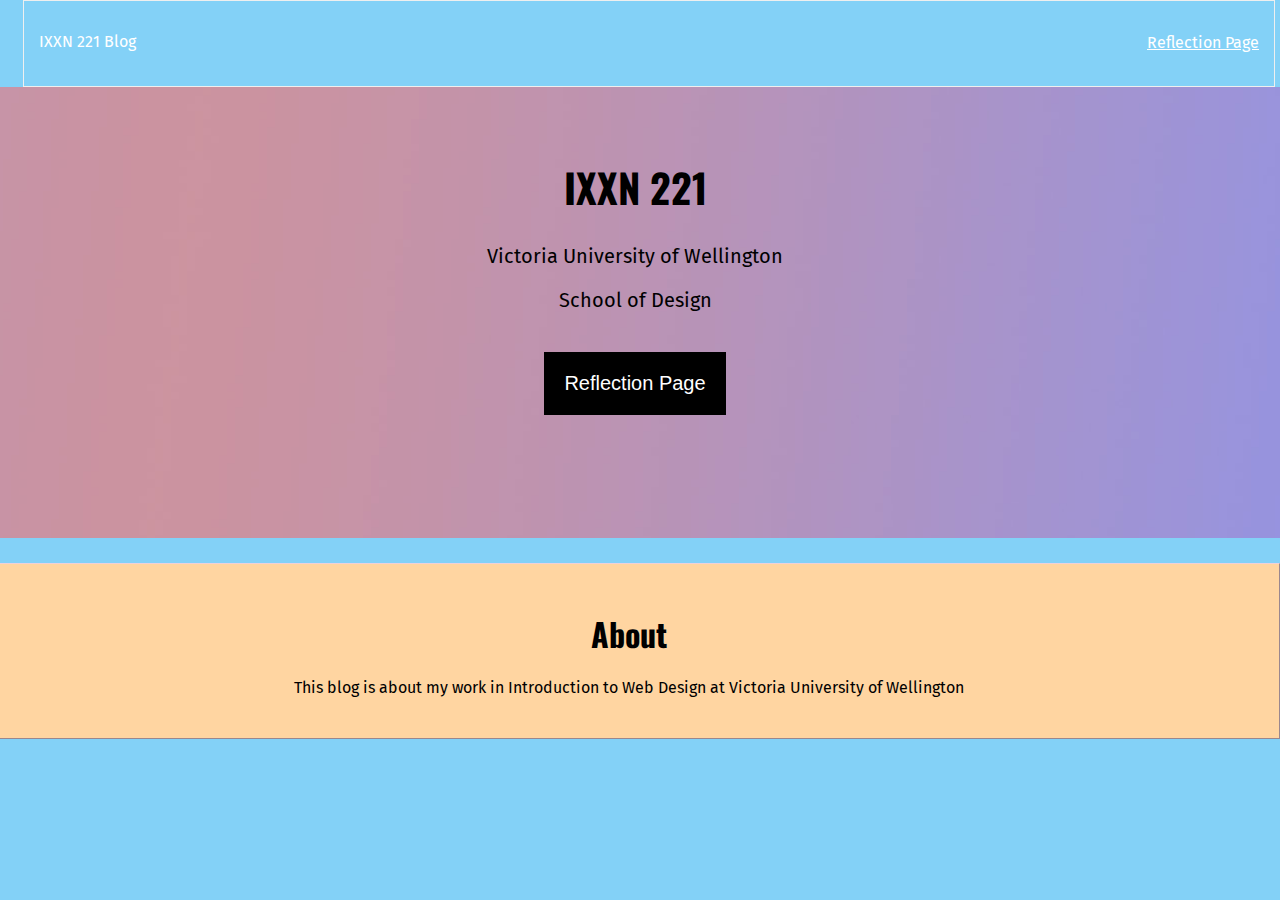
<file: blog_code/index.html>
<!DOCTYPE HTML>

<html>
<head>
    <title> IXXN 221 BLOG </title>
  <link rel='stylesheet' href='./main.css'>
  <link href="https://fonts.googleapis.com/css?family=Fira+Sans|Oswald&display=swap" rel="stylesheet">

</head>

  <body>

    <div>
  <nav class="reference-page-nav">
<a class="reference-home" href="./page.html" title="Reflection Page"> Reflection Page </a>
<p> IXXN 221 Blog </p>
  </nav>
    </div>

  <div class="header-image-and-title">



  <div class = "header-title">
      <h1> IXXN 221 </h1>
      <p> Victoria University of Wellington </p>
      <p> School of Design </p>
      <a href = "page.html">
      <button class="reflection-button"> <span> Reflection Page </span> </button>
    </a>
  </div>

  </div>

  <div class="para-about">
    <h1> About </h1>
    <p> This blog is about my work in Introduction to Web Design at Victoria University of Wellington  </p>
  </div>



  </body>

</html>
</file>
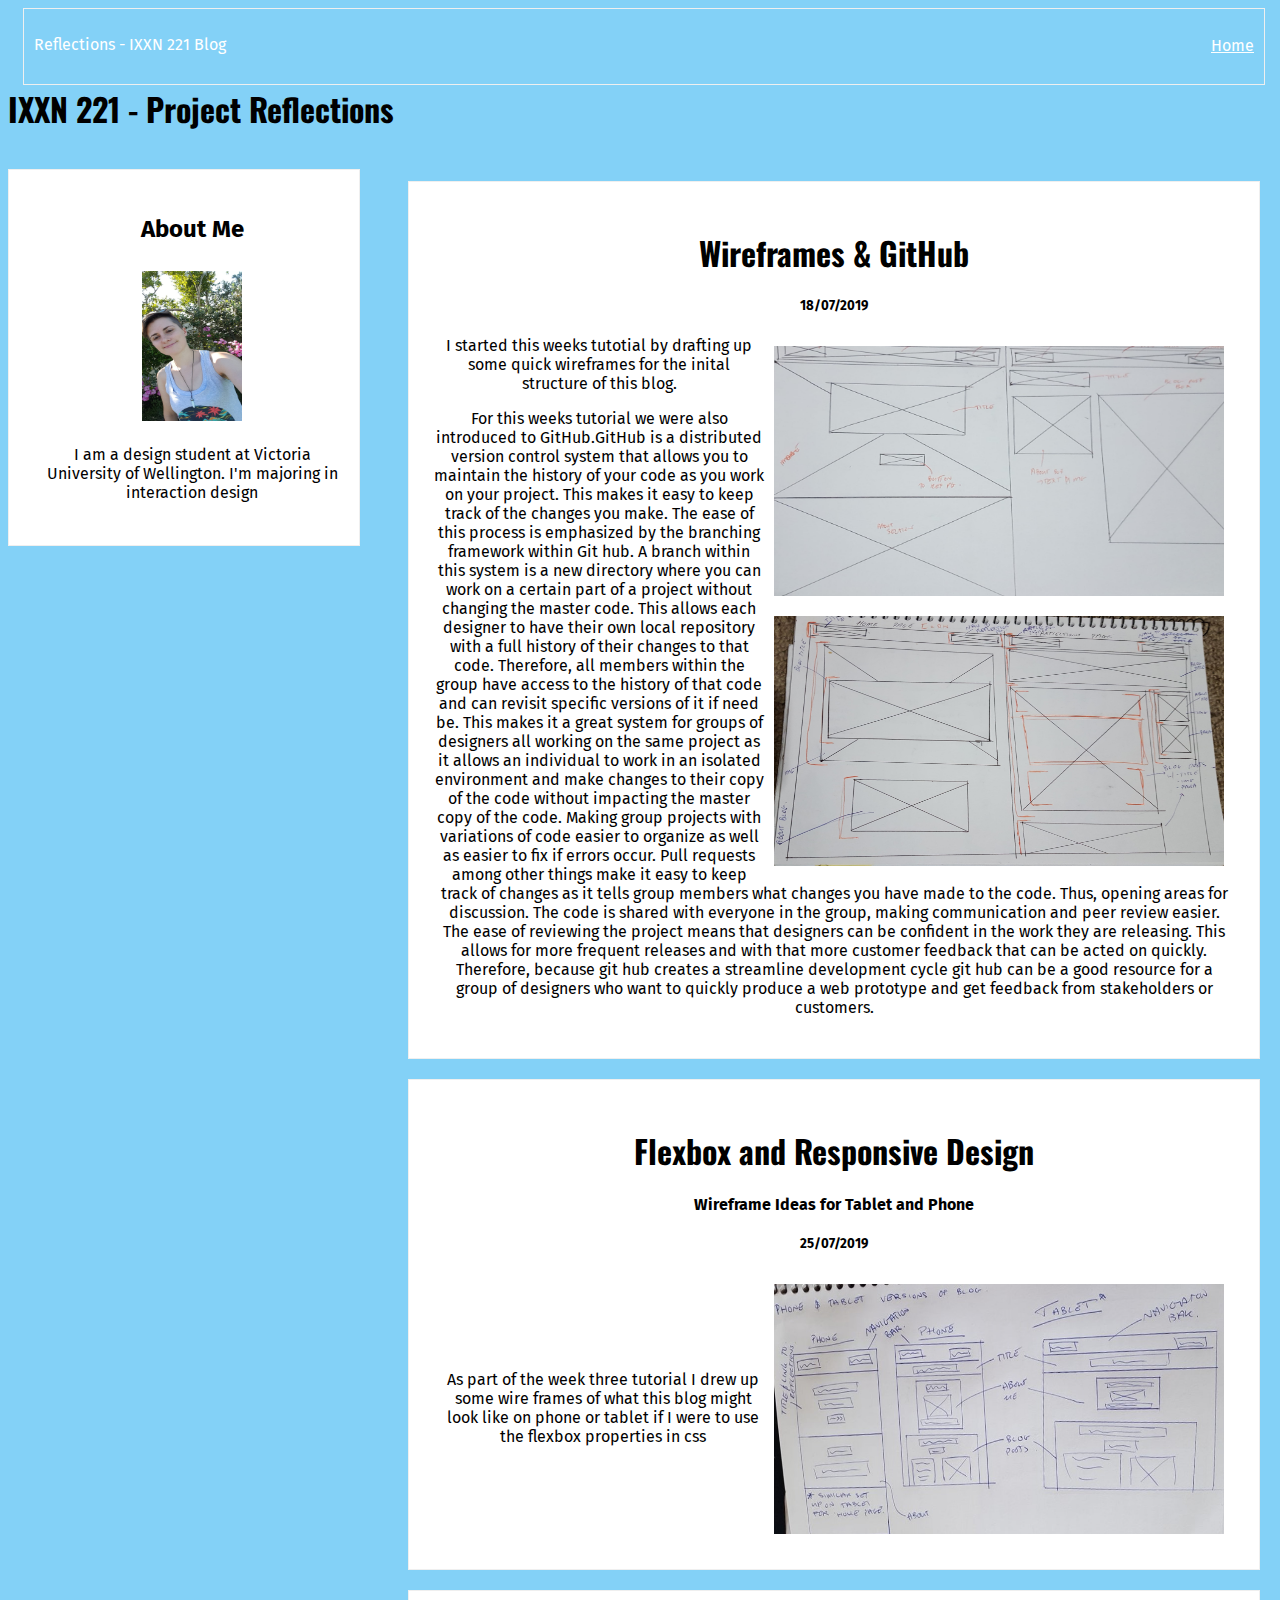
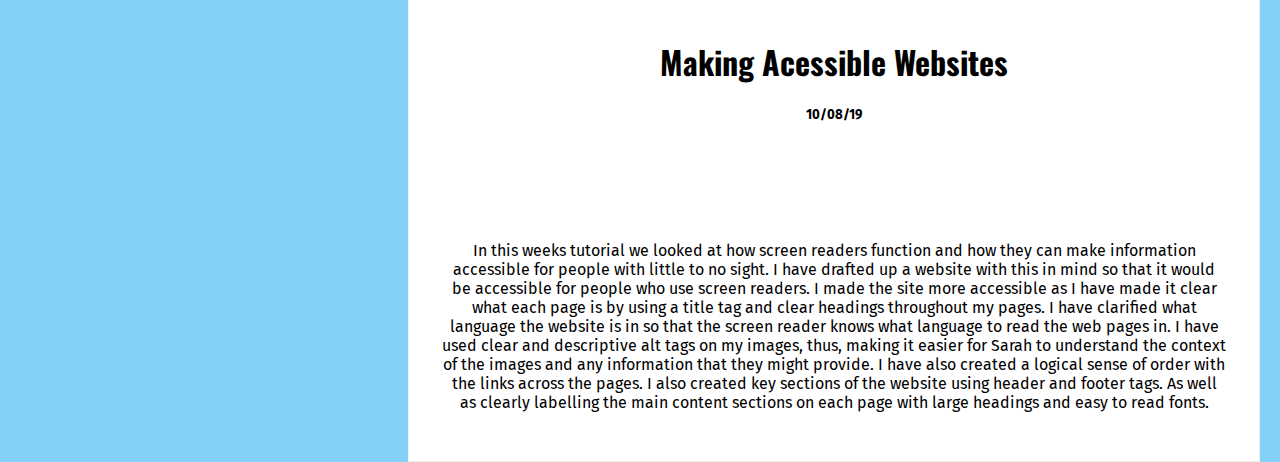
<file: blog_code/page.html>
<html>

<head>
  <title> IXXN 221 BLOG - REFLECTIONS </title>
  <link rel='stylesheet' href='./main.css'>
  <link href="https://fonts.googleapis.com/css?family=Fira+Sans|Oswald&display=swap" rel="stylesheet">

</head>

  <body>
    <div>

  <nav class="home-page-nav">
<a class="reference-home" href="./index.html" title="Home Page"> Home </a>
<p class = "title-navigation"> Reflections - IXXN 221 Blog </p>
  </nav>
    </div>


    <div class ="blog-title">
      <h1> IXXN 221 - Project Reflections </h1>
    </div>


    <div class = "blog-post-card">
      <h1> Wireframes & GitHub </h1>
      <h5> 18/07/2019 </h5>

      <img class="wireframes" src='wireframe_first.jpg' alt="wireframe_first">
      <img class="wireframes" src="wireframe_second.jpg" alt="wireframe_second">



      <p> I started this weeks tutotial by drafting up some quick wireframes for the inital structure of this blog. </p>

<p> For this weeks tutorial we were also introduced to GitHub.GitHub is a distributed version control system that allows you to maintain the history of your code as you work on your project. This makes it easy to keep track of the changes you make. The ease of this process is emphasized by the branching framework within Git hub. A branch within this system is a new directory where you can work on a certain part of a project without changing the master code. This allows each designer to have their own local repository with a full history of their changes to that code. Therefore,  all members within the group have access to the history of that code and can revisit specific versions of it if need be.
This makes it a great system for groups of designers all working on the same project as it allows an individual to work in an isolated environment and make changes to their copy of the code without impacting the master copy of the code. Making group projects with variations of code easier to organize as well as easier to fix if errors occur.
Pull requests among other things make it easy to keep track of changes as it tells group members what changes you have made to the code. Thus, opening areas for discussion. The code is shared with everyone in the group, making communication and peer review easier. The ease of reviewing the project means that designers can be confident in the work they are releasing. This allows for more frequent releases and with that more customer feedback that can be acted on quickly. Therefore, because git hub creates a streamline development cycle git hub can be a good resource for a group of designers who want to quickly produce a web prototype and get feedback from stakeholders or customers.
</p>

    </div>

    <div class = "blog-post-card">
      <h1> Flexbox and Responsive Design </h1>
        <h4> Wireframe Ideas for Tablet and Phone </h4>
          <h5> 25/07/2019 </h5>
<img class="wireframes" src="Responsive-wireframes.jpg" alt="Responsive-wireframes">
            <p class = "small-para">
               As part of the week three tutorial I drew up some wire frames of what
            this blog might look like on phone or tablet if I were to use the flexbox properties
          in css
         </p>

    </div>

  <div class = "blog-post-card">
    <h1> Making Acessible Websites <h1>
      <h5> 10/08/19 </h5>
    <p class= "small-para">

      In this weeks tutorial we looked at how screen readers function and
      how they can make information accessible for people with little to
      no sight. I have drafted up a website with this in mind so that it would
      be accessible for people who use screen readers. I made the site more accessible
      as I have made it clear what each page is by using a title tag and clear headings throughout my pages. I have clarified what language the website is in so that the screen reader knows what language to read the web pages in. I have used clear and descriptive alt tags on my images, thus, making it easier for Sarah to understand the context of the images and any information that they might provide. I have also created a logical sense of order with the links across the pages. I also created key sections of the website using header and footer tags. As well as clearly labelling the main content sections on each page with large headings and easy to read fonts.

  </p>

  </div>

    <div class = "about-me-column">
      <div class ="about-card">
        <h2> About Me </h2>

          <img class = "me-image" src='me.jpg' alt="me">

      <p> I am a design student at Victoria University of Wellington. I'm majoring in interaction design </p>
      </div>
    </div>



  </body>


</html>
</file>
<file: blog_code/main.css>
body{
background-color:#83D1F7;
padding: 0px;
margin:0px;
overflow: auto;
}

p, a, h2, h5, h4 {
  font-family: 'Fira Sans', sans-serif;
}


h1{
  font-family: 'Oswald', sans-serif;
}


.reflection-button{
text-decoration: none;
color: #ffffff;
background-color: #000000;
border: none;
margin: 20px;
padding: 20px;
font-size: 20px;
}

.reflection-button span {
  cursor: pointer;
  display: inline-block;
  position: relative;
  transition: 0.5s;
}

.reflection-button span:after {
  content: '\00bb';
  position: absolute;
  opacity: 0;
  top: 0;
  right: -20px;
  transition: 0.5s;
}

.reflection-button:hover span {
  padding-right: 25px;
}

.reflection-button:hover span:after {
  opacity: 1;
  right: 0;
}

.reference-home{
  margin-top: 17px;
  float:right;
  text-decoration: underline;
  color: #ffffff;
}

.title-navigation{
  color: #ffffff;
}

.reference-page-nav{
  background-color: #83D1F7;
  border: 1px solid #efefef;
  float:right;
  width: 1220px;
  height: 55px;
  padding: 15px;
  display: inline-block;
  margin-top: auto;
  margin-right: 5px;
  color: #ffffff;
}

.home-page-nav{
  background-color: #83D1F7;
  float:right;
  width: 1220px;
  height: 55px;
  padding: 10px;
  display: inline-block;
  border: 0.5px solid #efefef;
  margin-right: 15px;
}

.header-image-and-title{
padding: 20px;
width: 1245px;
background-image: url("placeholder.jpg");
float:right;

}

.header-image{
align-content: center;
padding: 8px;
margin-left: 250px;
margin-right: 250px;
}

.header-title{
margin: 15px 50px 75px 45px;
padding:8px;
text-align: center;
z-index: 3px;
font-size: 20px;
}

.para-about{
border: 0.5px outset #EFD1D9;
 background-color: #FFD5A1;
 text-align: center;
 padding: 25px;
 margin-top: 25px;
 width: 1250px;
 margin-right: 0px;
 float: right;
}



.blog-title{
 padding:8px;
 margin-top: 8px;
}

.blog-post-card{
 background-color: #ffffff;
 border: 1px solid #efefef;
 padding: 25px;
 width:800px;
 float: right;
 margin-left: 35px;
 margin-right: 20px;
 margin-top: 20px;
 text-align: center;
}

.wireframes{
  width: 450px;
  height: 250px;
  padding: 10px;
  float: right;
}

.about-me-column{
background-color: #ffffff;
border: 1px solid #efefef;
padding:25px 25px;
padding-bottom: 50px;
display: block;
width:300px;
height: 300px;
margin:8px;
}

.about-card{
text-align: center;
padding-right: 110px;
padding-bottom: 50px;
display: block;
width:300px;
margin:8px ;
}

.me-image{
height:150px;
width:100px;
padding:8px;
}

.small-para{
  text-align: center;
  margin-top: 110px;
  padding: 8px;
}
</file>
